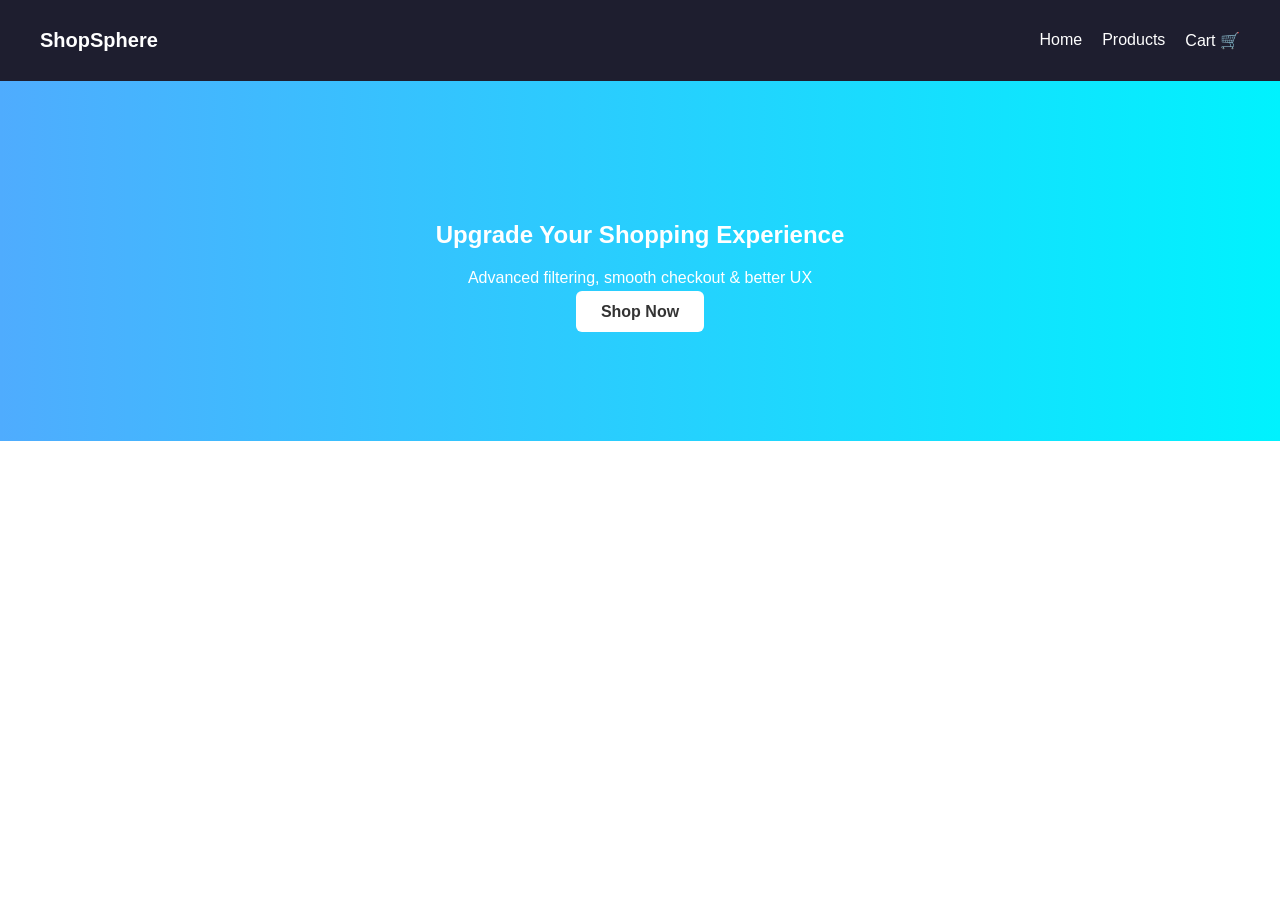
<file: index.html>
<!DOCTYPE html>
<html>
<head>
    <title>ShopSphere</title>
    <link rel="stylesheet" href="css/style.css">
</head>
<body>

    <nav>
        <div class="logo">ShopSphere</div>
        <ul>
            <li><a href="index.html">Home</a></li>
            <li><a href="products.html">Products</a></li>
            <li><a href="cart.html">Cart 🛒</a></li>
        </ul>
    </nav>

    <section class="hero">
        <h1>Upgrade Your Shopping Experience</h1>
        <p>Advanced filtering, smooth checkout & better UX</p>
        <a href="products.html" class="btn">Shop Now</a>
    </section>

</body>
</html>
</file>
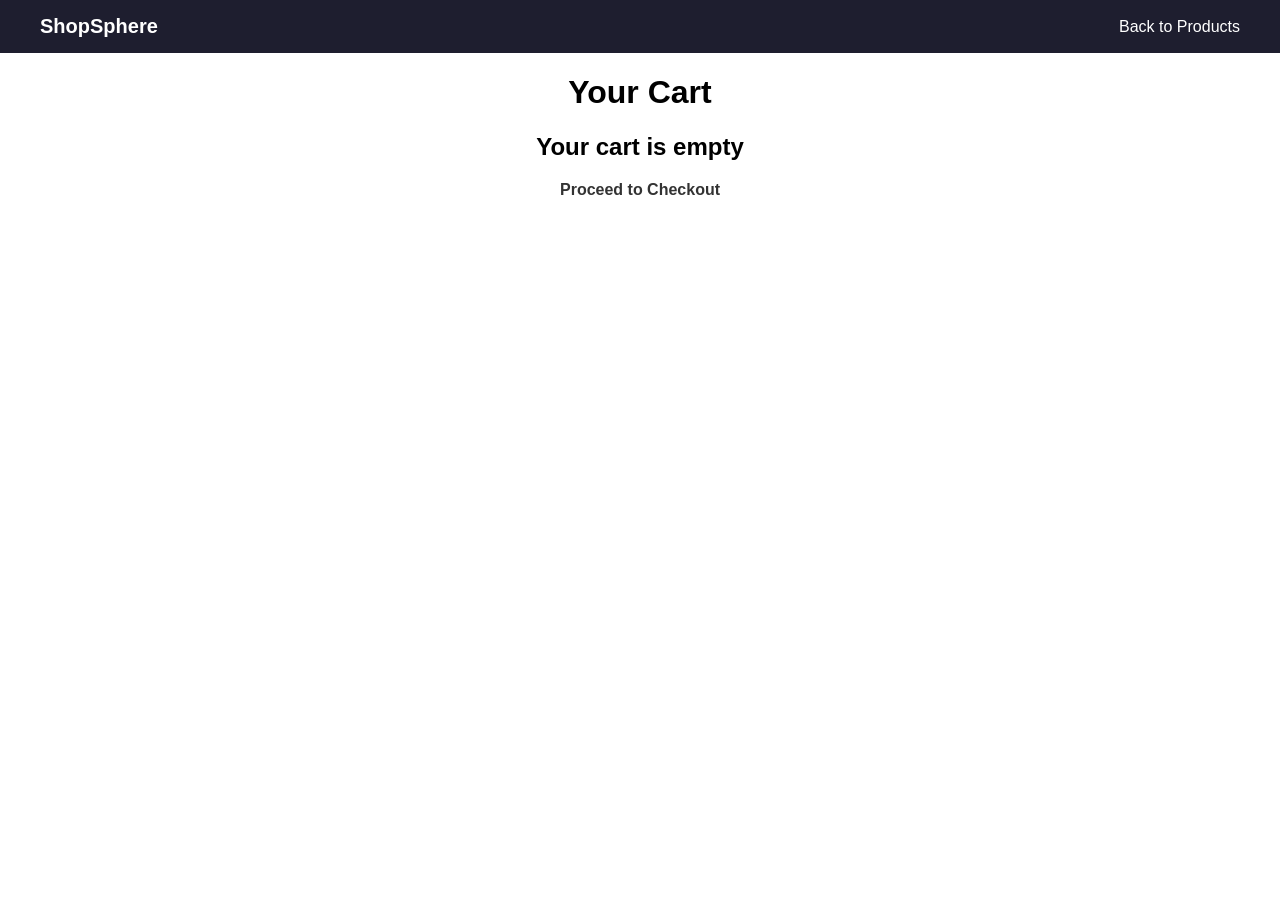
<file: cart.html>
<!DOCTYPE html>
<html>
<head>
    <title>Cart</title>
    <link rel="stylesheet" href="css/style.css">
</head>
<body>

    <nav>
        <div class="logo">ShopSphere</div>
        <a href="products.html" style="color:white;">Back to Products</a>
    </nav>

    <h1 style="text-align:center;">Your Cart</h1>

    <div id="cart-container"></div>

    <h2 style="text-align:center;" id="total-price"></h2>

    <div style="text-align:center; margin:20px;">
        <a href="checkout.html" class="btn">Proceed to Checkout</a>
    </div>

    <script src="js/script.js"></script>

</body>
</html>
</file>
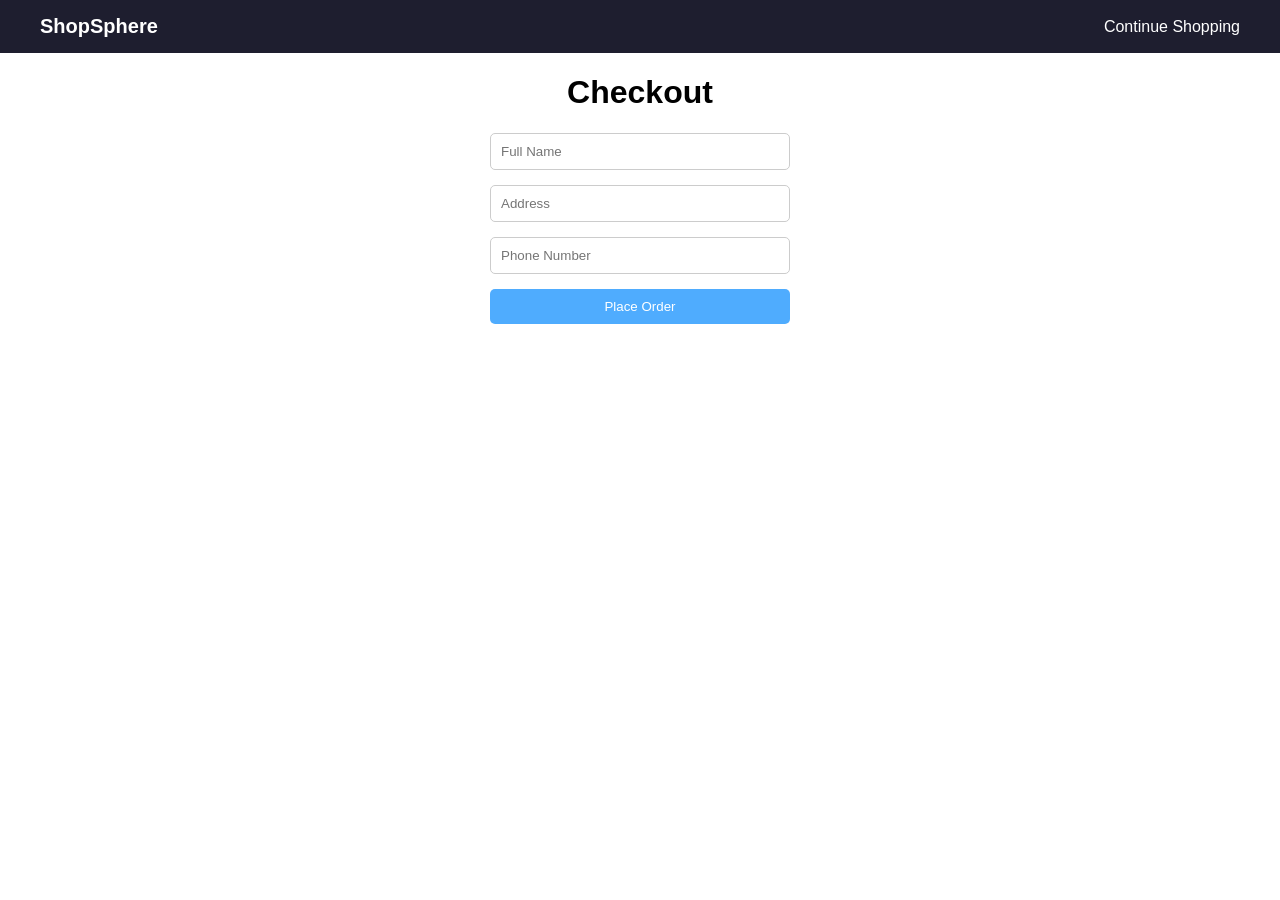
<file: checkout.html>
<!DOCTYPE html>
<html>
<head>
    <title>Checkout</title>
    <link rel="stylesheet" href="css/style.css">
</head>
<body>

    <nav>
        <div class="logo">ShopSphere</div>
        <a href="products.html" style="color:white;">Continue Shopping</a>
    </nav>

    <h1 style="text-align:center;">Checkout</h1>

    <div class="checkout-form">
        <input type="text" id="name" placeholder="Full Name">
        <input type="text" id="address" placeholder="Address">
        <input type="text" id="phone" placeholder="Phone Number">
        <button onclick="placeOrder()">Place Order</button>
    </div>

    <h2 id="order-message" style="text-align:center;"></h2>

    <script src="js/script.js"></script>

</body>
</html>
</file>
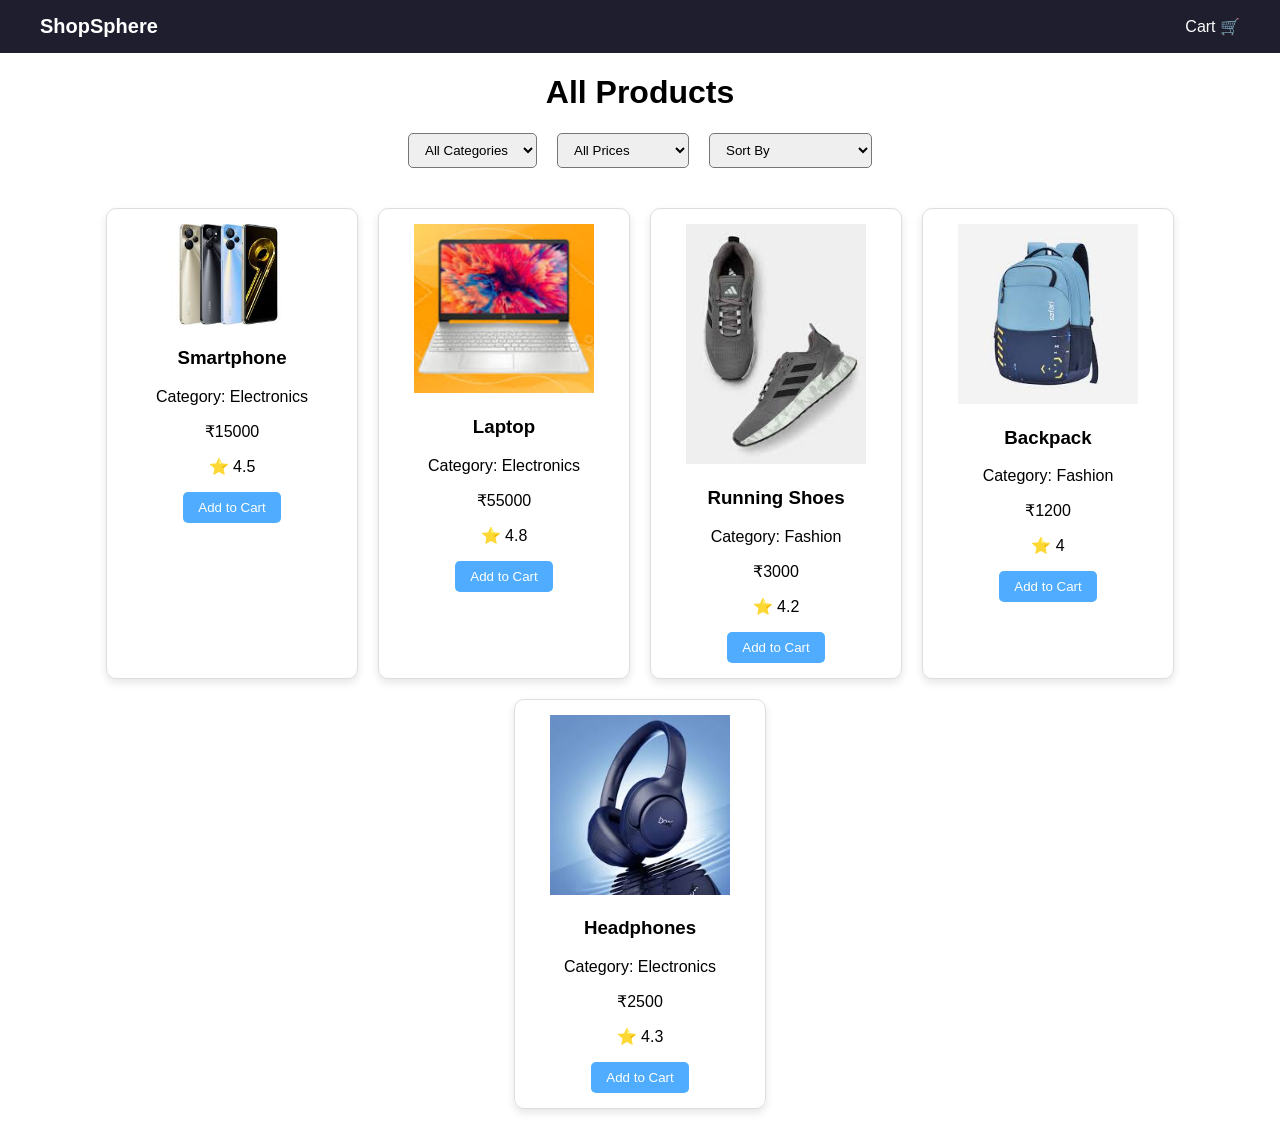
<file: products.html>
<!DOCTYPE html>
<html>
<head>
    <title>Products</title>
    <link rel="stylesheet" href="css/style.css">
</head>
<body>

    <nav>
        <div class="logo">ShopSphere</div>
        <a href="cart.html" style="color:white;">Cart 🛒</a>
    </nav>

    <h1 style="text-align:center;">All Products</h1>

    <div class="filters">

        <select id="categoryFilter">
            <option value="All">All Categories</option>
            <option value="Electronics">Electronics</option>
            <option value="Fashion">Fashion</option>
        </select>

        <select id="priceFilter">
            <option value="All">All Prices</option>
            <option value="2000">Below ₹2000</option>
            <option value="10000">Below ₹10000</option>
            <option value="50000">Below ₹50000</option>
        </select>

        <select id="sortOption">
            <option value="default">Sort By</option>
            <option value="lowToHigh">Price: Low to High</option>
            <option value="highToLow">Price: High to Low</option>
            <option value="ratingHigh">Rating: High to Low</option>
        </select>

    </div>

    <div class="product-container" id="product-container"></div>

    <script src="data/products.js"></script>
    <script src="js/script.js"></script>

</body>
</html>
</file>
<file: css/style.css>
body {
    margin: 0;
    font-family: Arial, sans-serif;
}

/* Navbar */
nav {
    display: flex;
    justify-content: space-between;
    align-items: center;
    background: #1e1e2f;
    padding: 15px 40px;
    color: white;
}

nav ul {
    list-style: none;
    display: flex;
    gap: 20px;
}

nav a {
    text-decoration: none;
    color: white;
}

nav a:hover {
    color: #00c3ff;
}

.logo {
    font-size: 20px;
    font-weight: bold;
}

/* Hero Section */
.hero {
    text-align: center;
    padding: 120px 20px;
    background: linear-gradient(to right, #4facfe, #00f2fe);
    color: white;
}

.btn {
    background: white;
    color: #333;
    padding: 12px 25px;
    border-radius: 6px;
    text-decoration: none;
    font-weight: bold;
}

.btn:hover {
    background: #ddd;
}

.product-container {
    display: flex;
    flex-wrap: wrap;
    gap: 20px;
    justify-content: center;
    padding: 20px;
}

.product-card {
    border: 1px solid #ddd;
    border-radius: 10px;
    padding: 15px;
    width: 220px;
    text-align: center;
    box-shadow: 0 4px 8px rgba(0,0,0,0.1);
    transition: 0.3s;
}

.product-card:hover {
    transform: scale(1.05);
}

.product-card button {
    background: #4facfe;
    border: none;
    padding: 8px 15px;
    color: white;
    border-radius: 5px;
    cursor: pointer;
}

.filters {
    display: flex;
    justify-content: center;
    gap: 20px;
    margin: 20px;
}

.filters select,
.filters button {
    padding: 8px 12px;
    border-radius: 5px;
}

.checkout-form {
    display: flex;
    flex-direction: column;
    width: 300px;
    margin: 20px auto;
    gap: 15px;
}

.checkout-form input {
    padding: 10px;
    border-radius: 5px;
    border: 1px solid #ccc;
}

.checkout-form button {
    padding: 10px;
    background: #4facfe;
    color: white;
    border: none;
    border-radius: 5px;
    cursor: pointer;
}
</file>
